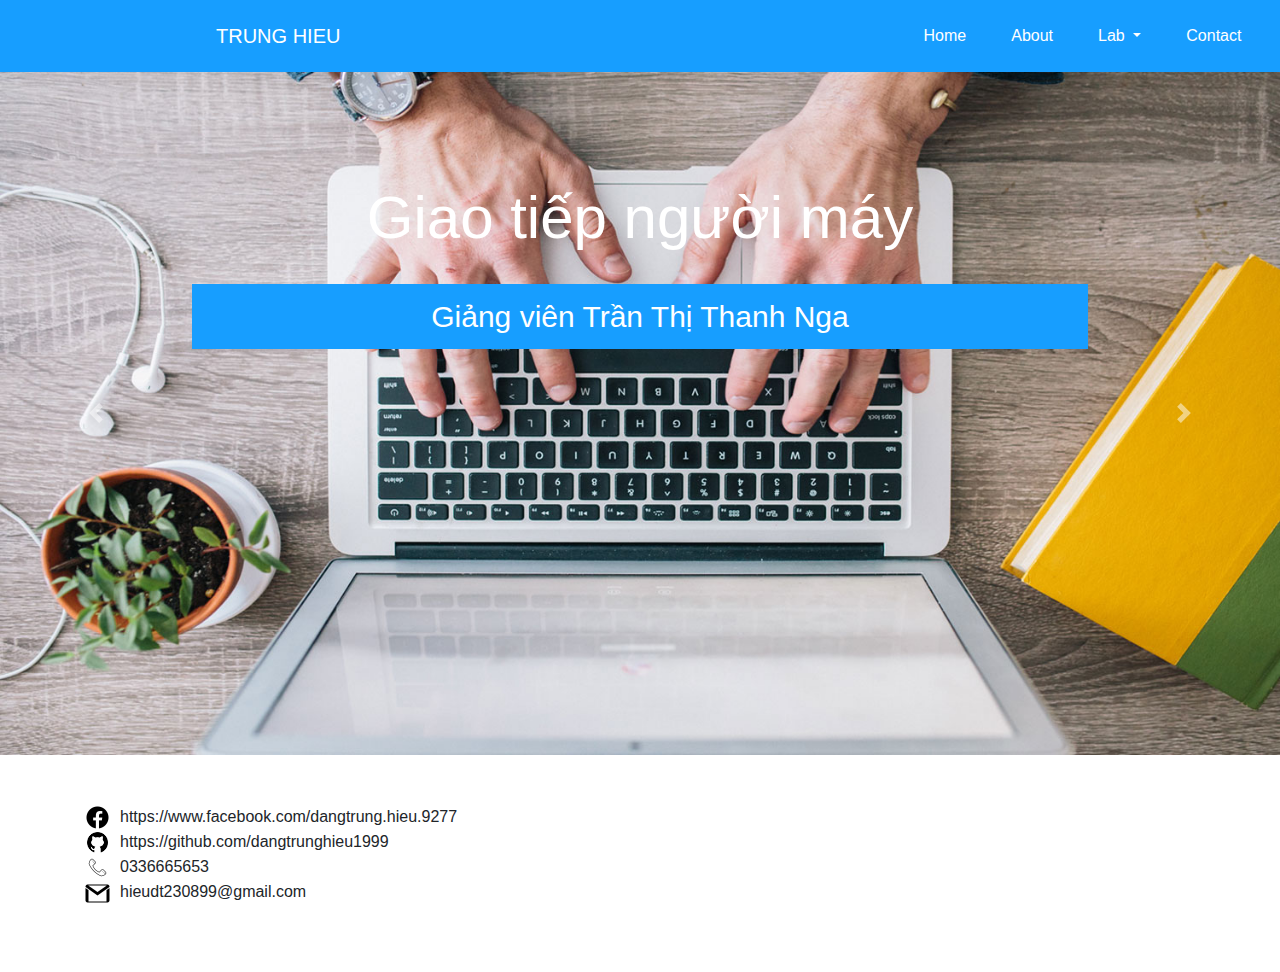
<file: index.html>
<!DOCTYPE html>
<html lang="en">

<head>
  <meta charset="UTF-8">
  <meta name="viewport" content="width=device-width, initial-scale=1.0">
  <meta http-equiv="X-UA-Compatible" content="ie=edge">
  <link rel="stylesheet" href="css/styles.css">
  <link rel="stylesheet" href="https://maxcdn.bootstrapcdn.com/bootstrap/4.0.0/css/bootstrap.min.css">
  <script src="https://code.jquery.com/jquery-3.2.1.slim.min.js"></script>
  <script src="https://cdnjs.cloudflare.com/ajax/libs/popper.js/1.12.9/umd/popper.min.js"></script>
  <script src="https://maxcdn.bootstrapcdn.com/bootstrap/4.0.0/js/bootstrap.min.js"></script>
  <title>Đặng Trung Hiếu</title>
</head>

<body>
  <nav class="navbar navbar-expand-lg">
    <a class="navbar-brand" href="#" style="color: #ffffff; margin-left: 200px">TRUNG HIEU</a>
    <button class="navbar-toggler" type="button" data-toggle="collapse" data-target="#navbarSupportedContent"
      aria-controls="navbarSupportedContent" aria-expanded="false" aria-label="Toggle navigation">
      <span class="navbar-toggler-icon"></span>
    </button>

    <div class="collapse navbar-collapse" id="navbarSupportedContent">
      <ul class="navbar-nav ml-auto">
        <li class="nav-item active">
          <a class="nav-link" href="#">Home</a>
        </li>
        <li class="nav-item">
          <a class="nav-link" href="about.html">About</a>
        </li>
        <li class="nav-item dropdown">
          <a class="nav-link dropdown-toggle" href="#" id="navbarDropdown" role="button" data-toggle="dropdown"
            aria-haspopup="true" aria-expanded="false">
            Lab
          </a>
          <div class="dropdown-menu" aria-labelledby="navbarDropdown">
            <a class="dropdown-item" href="lab1.html">Lab1</a>
            <a class="dropdown-item" href="lab2.html">Lab2</a>
            <a class="dropdown-item" href="lab3.html">Lab3</a>
            <a class="dropdown-item" href="lab4.html">Lab4</a>
            <a class="dropdown-item" href="lab5.html">Lab5</a>
          </div>
        </li>
        <li class="nav-item">
          <a class="nav-link" href="#">Contact</a>
        </li>
      </ul>
    </div>
  </nav>

  <div id="carouselExampleFade" class="carousel slide carousel-fade" data-ride="carousel">
    <div class="carousel-inner">
      <div class="carousel-item active">
        <img src="images/2.jpg" class="d-block w-100" alt="...">
        <div class="carousel-caption">
            <div class="wow fadeInUp" data-wow-offset="0" data-wow-delay="0.3s">								
								<h2><span>Giao tiếp người máy</span></h2>
              </div>
              <div class="">
								<div class="wow fadeInUp" data-wow-offset="0" data-wow-delay="0.6s">								
									<p style="text-align: center">Giảng viên Trần Thị Thanh Nga</p>
								</div>
							</div>
        </div>
        </div>
        <div class="carousel-item">
          <img src="images/2.jpg" class="d-block w-100" alt="...">
          <div class="carousel-caption">
              <div class="wow fadeInUp" data-wow-offset="0" data-wow-delay="0.3s">								
                  <h2><span>Welcome to website</span></h2>
                </div>
                <div class="">
                  <div class="wow fadeInUp" data-wow-offset="0" data-wow-delay="0.6s">								
                    <p style="text-align: center">Đặng Trung Hiếu</p>
                  </div>
                </div>
          </div>
        </div>
        <div class="carousel-item">
          <img src="images/2.jpg" class="d-block w-100" alt="...">
          <div class="carousel-caption">
              <div class="wow fadeInUp" data-wow-offset="0" data-wow-delay="0.3s">								
                  <h2><span>Modern Design</span></h2>
                </div>
                <div class="">
                  <div class="wow fadeInUp" data-wow-offset="0" data-wow-delay="0.6s">								
                    <p style="text-align: center">Develop Web</p>
                  </div>
                </div>
          </div>
        </div>
      </div>
      <a class="carousel-control-prev" href="#carouselExampleFade" role="button" data-slide="prev">
        <span class="carousel-control-prev-icon" aria-hidden="true"></span>
        <span class="sr-only">Previous</span>
      </a>
      <a class="carousel-control-next" href="#carouselExampleFade" role="button" data-slide="next">
        <span class="carousel-control-next-icon" aria-hidden="true"></span>
        <span class="sr-only">Next</span>
      </a>
    </div>

    <footer>
        <div class="container">
          <div class="" data-wow-duration="1000ms" data-wow-delay="300ms">
					
            <div class="contact-info">
              <ul>
                <li><img src="images/iconFb.png" alt="facebook" width="25" style="margin-right: 10px">https://www.facebook.com/dangtrung.hieu.9277</li>
                <li><img src="images/iconGithub.png" alt="github" width="25"style="margin-right: 10px">https://github.com/dangtrunghieu1999</li>
                <li><img src="images/iconPhone.png" alt="telephone" width="25"style="margin-right: 10px">0336665653</li>
                <li><img src="images/iconGmail.png" alt="email" width="25"style="margin-right: 10px">hieudt230899@gmail.com</li>

              </ul>
            </div>
          </div>
          </div>
          </div>	
        </footer>

</body>

</html>
</file>
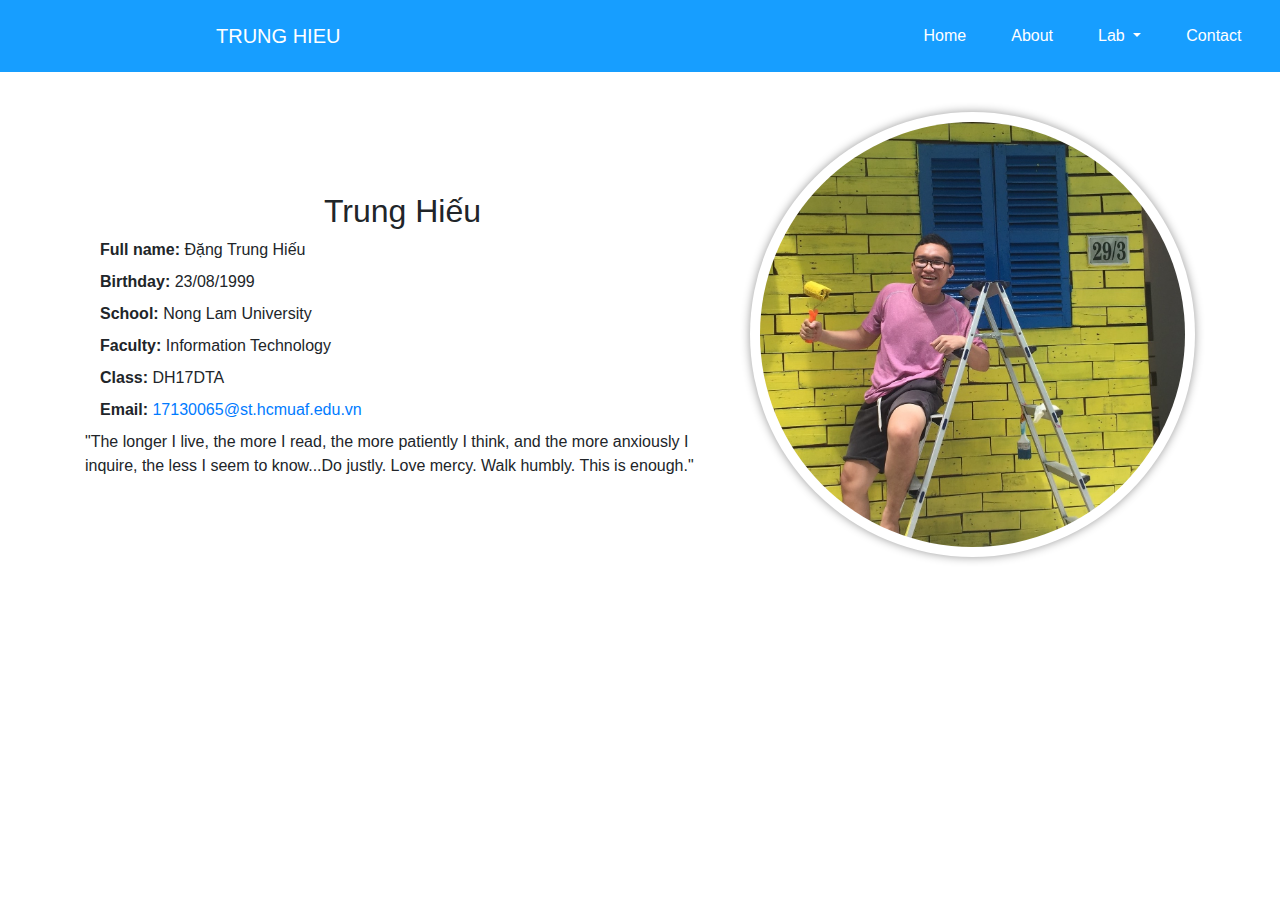
<file: about.html>
<!DOCTYPE html>
<html lang="en">
<head>
    <meta charset="UTF-8">
    <meta name="viewport" content="width=device-width, initial-scale=1.0">
    <meta http-equiv="X-UA-Compatible" content="ie=edge">
    <link rel="stylesheet" href="css/styles.css">
    <link rel="stylesheet" href="https://maxcdn.bootstrapcdn.com/bootstrap/4.0.0/css/bootstrap.min.css">
    <script src="https://code.jquery.com/jquery-3.2.1.slim.min.js"></script>
    <script src="https://cdnjs.cloudflare.com/ajax/libs/popper.js/1.12.9/umd/popper.min.js"></script>
    <script src="https://maxcdn.bootstrapcdn.com/bootstrap/4.0.0/js/bootstrap.min.js"></script>



    <title>Đặng Trung Hiếu</title>
    <style type="text/css">
        .section{
            height: 100vh;
            display: flex;
            justify-content: center;
            align-items: center;
        }

        text-center h2 {
            margin-bottom: 25px;
        }

        .img-wrap{width: 100%;}
        .img-wrap img{width: 100%;padding: 10px;border-radius: 100%;box-shadow:0 0 10px #999999 ;}

    </style>
    
</head>
<body>
        <nav class="navbar navbar-expand-lg">
                <a class="navbar-brand" href="#" style="color: #ffffff; margin-left: 200px">TRUNG HIEU</a>
                <button class="navbar-toggler" type="button" data-toggle="collapse" data-target="#navbarSupportedContent"
                  aria-controls="navbarSupportedContent" aria-expanded="false" aria-label="Toggle navigation">
                  <span class="navbar-toggler-icon"></span>
                </button>
            
                <div class="collapse navbar-collapse" id="navbarSupportedContent">
                  <ul class="navbar-nav ml-auto">
                    <li class="nav-item active">
                      <a class="nav-link" href="index.html">Home</a>
                    </li>
                    <li class="nav-item">
                      <a class="nav-link" href="#">About</a>
                    </li>
                    <li class="nav-item dropdown">
                      <a class="nav-link dropdown-toggle" href="#" id="navbarDropdown" role="button" data-toggle="dropdown"
                        aria-haspopup="true" aria-expanded="false">
                        Lab
                      </a>
                      <div class="dropdown-menu" aria-labelledby="navbarDropdown">
                        <a class="dropdown-item" href="lab1.html">Lab1</a>
                        <a class="dropdown-item" href="lab2.html">Lab2</a>
                        <a class="dropdown-item" href="lab3.html">Lab3</a>
                        <a class="dropdown-item" href="lab4.html">Lab4</a>
                        <a class="dropdown-item" href="lab5.html">Lab5</a>
                      </div>
                    </li>
                    <li class="nav-item">
                      <a class="nav-link" href="#">Contact</a>
                    </li>
                  </ul>
                </div>
              </nav>
  

              <section >
                <div class="container" style="margin-top: 40px;">
                    <div class="row">
                        <div class="col-sm-7" style="margin-top: 80px">
                            <h2 class="text-center">Trung Hiếu</h2>
                            <div class="col-sm-8  my-auto">
                                    <div class="link_about my-2">
                                        <i class="fa fa-user" aria-hidden="true"></i> <b>Full name:</b> <a> Đặng Trung Hiếu</a>
                                    </div>
                                    <div class="link_about my-2">
                                        <i class="fa fa-calendar-check-o" aria-hidden="true"></i> <b>Birthday:</b> <a> 23/08/1999</a>
                                    </div>
                                    <div class="link_about my-2">
                                        <i class="fa fa-university" aria-hidden="true"></i> <b>School:</b> <a> Nong Lam University</a>
                                    </div>
                                    <div class="link_about my-2">
                                        <i class="fa fa-mortar-board" aria-hidden="true"></i><b>Faculty:</b> <a> Information Technology</a>
                                    </div>
                                    <div class="link_about my-2">
                                        <i class="fa fa-mortar-board" aria-hidden="true"></i><b>Class:</b> <a> DH17DTA</a>
                                    </div>
                                    <div class="link_about my-2">
                                        <i class="fa fa-envelope" aria-hidden="true"></i> <b>Email:</b> <a href="#"> 17130065@st.hcmuaf.edu.vn</a>
                                    </div>
                                </div>
                                <p> "The longer I live, the more I read, the more patiently I think, and the more anxiously I inquire, the less I seem to know...Do justly. Love mercy. Walk humbly. This is enough."</p>

                        </div>
                        <div class="col-sm-5">
                            <div class="img-wrap">
                                <img src="images/avatarHieu.jpg">
                            </div>
                        </div>
                    </div>
                </div>
              </section>

</body>
</html>
</file>
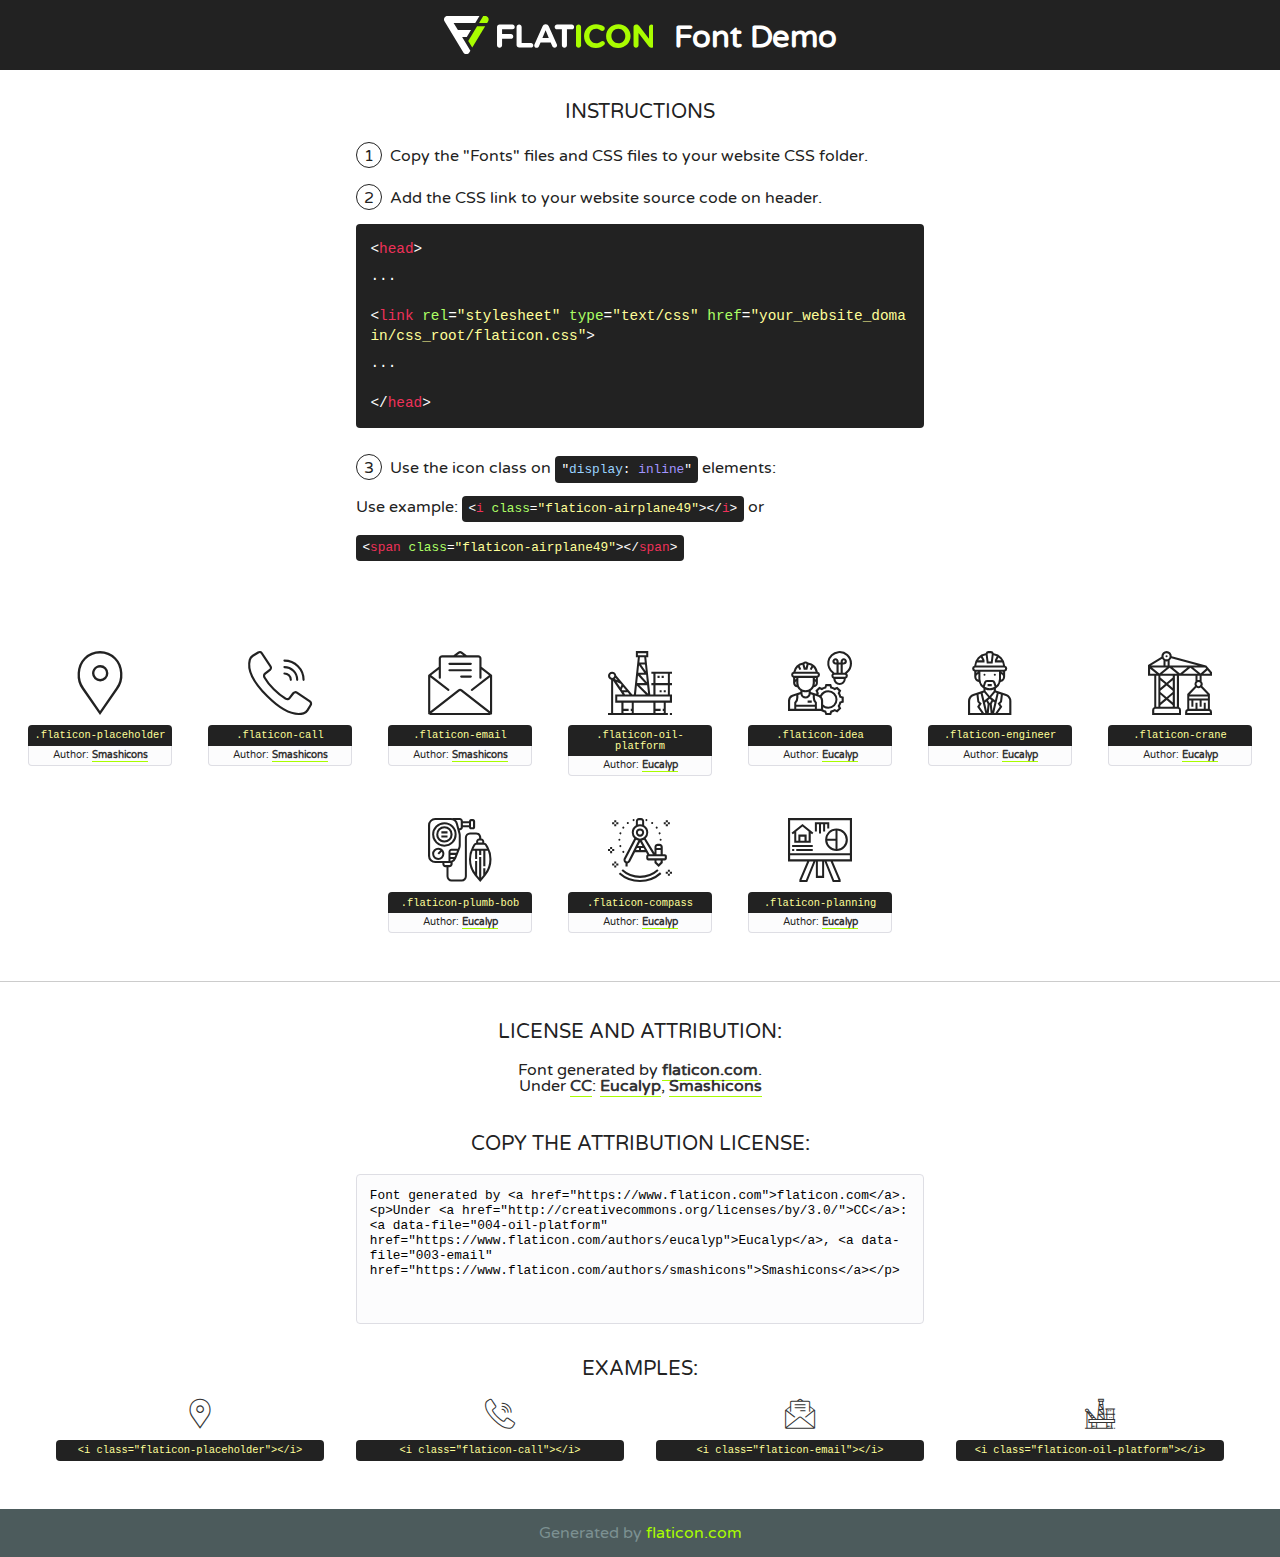
<file: extension1/fonts/flaticon/font/flaticon.html>
<!DOCTYPE html>
<!--
  Flaticon icon font: Flaticon
  Creation date: 20/06/2019 00:33
-->
<html>
<!DOCTYPE html>
<html>

<head>
    <title>Flaticon WebFont</title>
    <link href="http://fonts.googleapis.com/css?family=Varela+Round" rel="stylesheet" type="text/css" />
    <link rel="stylesheet" type="text/css" href="flaticon.css">
    <meta charset="UTF-8">
    <style>
    html, body, div, span, applet, object, iframe,
    h1, h2, h3, h4, h5, h6, p, blockquote, pre,
    a, abbr, acronym, address, big, cite, code,
    del, dfn, em, img, ins, kbd, q, s, samp,
    small, strike, strong, sub, sup, tt, var,
    b, u, i, center,
    dl, dt, dd, ol, ul, li,
    fieldset, form, label, legend,
    table, caption, tbody, tfoot, thead, tr, th, td,
    article, aside, canvas, details, embed, 
    figure, figcaption, footer, header, hgroup, 
    menu, nav, output, ruby, section, summary,
    time, mark, audio, video {
        margin: 0;
        padding: 0;
        border: 0;
        font-size: 100%;
        font: inherit;
        vertical-align: baseline;
    }
    /* HTML5 display-role reset for older browsers */
    article, aside, details, figcaption, figure, 
    footer, header, hgroup, menu, nav, section {
        display: block;
    }
    body {
        line-height: 1;
    }
    ol, ul {
        list-style: none;
    }
    blockquote, q {
        quotes: none;
    }
    blockquote:before, blockquote:after,
    q:before, q:after {
        content: '';
        content: none;
    }
    table {
        border-collapse: collapse;
        border-spacing: 0;
    }
    body {
        font-family: 'Varela Round', Helvetica, Arial, sans-serif;
        font-size: 16px;
        color: #222;
    }
    a {
        color: #333;
        border-bottom: 1px solid #a9fd00;
        font-weight: bold;
        text-decoration: none;
    }
    * {
        -moz-box-sizing: border-box;
        -webkit-box-sizing: border-box;
        box-sizing: border-box;
        margin: 0;
        padding: 0;
    }
    [class^="flaticon-"]:before, [class*=" flaticon-"]:before, [class^="flaticon-"]:after, [class*=" flaticon-"]:after {
        font-family: Flaticon;
        font-size: 30px;
        font-style: normal;
        margin-left: 20px;
        color: #333;
    }
    .wrapper {
        max-width: 600px;
        margin: auto;
        padding: 0 1em;
    }
    .title {
        font-size: 1.25em;
        text-align: center;
        margin-bottom: 1em;
        text-transform: uppercase;
    }
    header {
        text-align: center;
        background-color: #222;
        color: #fff;
        padding: 1em;
    }
    header .logo {
        width: 210px;
        height: 38px;
        display: inline-block;
        vertical-align: middle;
        margin-right: 1em;
        border: none;
    }
    header strong {
        font-size: 1.95em;
        font-weight: bold;
        vertical-align: middle;
        margin-top: 5px;
        display: inline-block;
    }
    .demo {
        margin: 2em auto;
        line-height: 1.25em;
    }
    .demo ul li {
        margin-bottom: 1em;
    }
    .demo ul li .num {
        color: #222;
        border-radius: 20px;
        display: inline-block;
        width: 26px;
        padding: 3px;
        height: 26px;
        text-align: center;
        margin-right: 0.5em;
        border: 1px solid #222;
    }
    .demo ul li code {
        background-color: #222;
        border-radius: 4px;
        padding: 0.25em 0.5em;
        display: inline-block;
        color: #fff;
        font-family: Consolas,Monaco,Lucida Console,Liberation Mono,DejaVu Sans Mono,Bitstream Vera Sans Mono,Courier New, monospace;
        font-weight: lighter;
        margin-top: 1em;
        font-size: 0.8em;
        word-break: break-all;
    }
    .demo ul li code.big {
        padding: 1em;
        font-size: 0.9em;
    }
    .demo ul li code .red {
        color: #EF3159;
    }
    .demo ul li code .green {
        color: #ACFF65;
    }
    .demo ul li code .yellow {
        color: #FFFF99;
    }
    .demo ul li code .blue {
        color: #99D3FF;
    }
    .demo ul li code .purple {
        color: #A295FF;
    }
    .demo ul li code .dots {
        margin-top: 0.5em;
        display: block;
    }
    #glyphs {
        border-bottom: 1px solid #ccc;
        padding: 2em 0;
        text-align: center;
    }
    .glyph {
        display: inline-block;
        width: 9em;
        margin: 1em;
        text-align: center;
        vertical-align: top;
        background: #FFF;
    }
    .glyph .glyph-icon {
        padding: 10px;
        display: block;
        font-family:"Flaticon";
        font-size: 64px;
        line-height: 1;
    }
    .glyph .glyph-icon:before {
        font-size: 64px;
        color: #222;
        margin-left: 0;
    }
    .class-name {
        font-size: 0.65em;
        background-color: #222;
        color: #fff;
        border-radius: 4px 4px 0 0;
        padding: 0.5em;
        color: #FFFF99;
        font-family: Consolas,Monaco,Lucida Console,Liberation Mono,DejaVu Sans Mono,Bitstream Vera Sans Mono,Courier New, monospace;
    }
    .author-name {
        font-size: 0.6em;
        background-color: #fcfcfd;
        border: 1px solid #DEDEE4;
        border-top: 0;
        border-radius: 0 0 4px 4px;
        padding: 0.5em;
    }
    .class-name:last-child {
        font-size: 10px;
        color:#888;
    }
    .class-name:last-child a {
        font-size: 10px;
        color:#555;
    }
    .class-name:last-child a:hover {
        color:#a9fd00;
    }
    .glyph > input {
        display: block;
        width: 100px;
        margin: 5px auto;
        text-align: center;
        font-size: 12px;
        cursor: text;
    }
    .glyph > input.icon-input {
        font-family:"Flaticon";
        font-size: 16px;
        margin-bottom: 10px;
    }
    .attribution .title {
        margin-top: 2em;
    }
    .attribution textarea {
        background-color: #fcfcfd;
        padding: 1em;
        border: none;
        box-shadow: none;
        border: 1px solid #DEDEE4;
        border-radius: 4px;
        resize: none;
        width: 100%;
        height: 150px;
        font-size: 0.8em;
        font-family: Consolas,Monaco,Lucida Console,Liberation Mono,DejaVu Sans Mono,Bitstream Vera Sans Mono,Courier New, monospace;
        -webkit-appearance: none;
    }
    .iconsuse {
        margin: 2em auto;
        text-align: center;
        max-width: 1200px;
    }
    .iconsuse:after {
        content: '';
        display: table;
        clear: both;
    }
    .iconsuse .image {
        float: left;
        width: 25%;
        padding: 0 1em;
    }
    .iconsuse .image p {
        margin-bottom: 1em;
    }
    .iconsuse .image span {
        display: block;
        font-size: 0.65em;
        background-color: #222;
        color: #fff;
        border-radius: 4px;
        padding: 0.5em;
        color: #FFFF99;
        margin-top: 1em;
        font-family: Consolas,Monaco,Lucida Console,Liberation Mono,DejaVu Sans Mono,Bitstream Vera Sans Mono,Courier New, monospace;
    }
    #footer {
        text-align: center;
        background-color: #4C5B5C;
        color: #7c9192;
        padding: 1em;
    }
    #footer a {
        border: none;
        color: #a9fd00;
        font-weight: normal;
    }
    @media (max-width: 960px) {
        .iconsuse .image {
            width: 50%;
        }
    }
    @media (max-width: 560px) {
        .iconsuse .image {
            width: 100%;
        }
    }
    </style>
</head>

<body class="characters-off">

    <header>
        <a href="https://www.flaticon.com" target="_blank" class="logo">
            <svg version="1.1" xmlns="http://www.w3.org/2000/svg" xmlns:xlink="http://www.w3.org/1999/xlink" xmlns:a="http://ns.adobe.com/AdobeSVGViewerExtensions/3.0/" viewBox="0 0 560.875 102.036" enable-background="new 0 0 560.875 102.036" xml:space="preserve">
                <defs>
                </defs>
                <g>
                    <g class="letters">
                        <path fill="#ffffff" d="M141.596,29.675c0-3.777,2.985-6.767,6.764-6.767h34.438c3.426,0,6.15,2.728,6.15,6.15
                        c0,3.43-2.724,6.149-6.15,6.149h-27.674v13.091h23.719c3.429,0,6.151,2.724,6.151,6.15c0,3.43-2.723,6.149-6.151,6.149h-23.719
                        v17.574c0,3.773-2.986,6.761-6.764,6.761c-3.779,0-6.764-2.989-6.764-6.761V29.675z"></path>
                        <path fill="#ffffff" d="M193.844,29.149c0-3.781,2.985-6.767,6.764-6.767c3.776,0,6.763,2.985,6.763,6.767v42.957h25.039
                        c3.426,0,6.149,2.726,6.149,6.153c0,3.425-2.723,6.15-6.149,6.15h-31.802c-3.779,0-6.764-2.986-6.764-6.768V29.149z"></path>
                        <path fill="#ffffff" d="M241.891,75.71l21.438-48.407c1.492-3.341,4.215-5.357,7.906-5.357h0.792
                        c3.686,0,6.323,2.017,7.815,5.357l21.439,48.407c0.436,0.967,0.701,1.845,0.701,2.723c0,3.602-2.809,6.501-6.414,6.501
                        c-3.161,0-5.269-1.845-6.499-4.655l-4.132-9.661h-27.059l-4.301,10.102c-1.144,2.631-3.426,4.214-6.237,4.214
                        c-3.517,0-6.24-2.81-6.24-6.325C241.1,77.64,241.451,76.677,241.891,75.71z M279.932,58.666l-8.521-20.297l-8.526,20.297H279.932
                        z"></path>
                        <path fill="#ffffff" d="M314.864,35.387H301.86c-3.429,0-6.239-2.813-6.239-6.238c0-3.429,2.811-6.24,6.239-6.24h39.533
                        c3.426,0,6.237,2.811,6.237,6.24c0,3.425-2.811,6.238-6.237,6.238h-13.001v42.785c0,3.773-2.99,6.761-6.764,6.761
                        c-3.779,0-6.764-2.989-6.764-6.761V35.387z"></path>
                        <path fill="#A9FD00" d="M352.615,29.149c0-3.781,2.985-6.767,6.767-6.767c3.774,0,6.761,2.985,6.761,6.767v49.024
                        c0,3.773-2.987,6.761-6.761,6.761c-3.781,0-6.767-2.989-6.767-6.761V29.149z"></path>
                        <path fill="#A9FD00" d="M374.132,53.836v-0.179c0-17.481,13.178-31.801,32.065-31.801c9.22,0,15.459,2.458,20.557,6.238
                        c1.402,1.054,2.637,2.985,2.637,5.357c0,3.692-2.985,6.59-6.681,6.59c-1.845,0-3.071-0.702-4.044-1.319
                        c-3.776-2.813-7.729-4.393-12.562-4.393c-10.364,0-17.831,8.611-17.831,19.154v0.173c0,10.542,7.291,19.329,17.831,19.329
                        c5.715,0,9.492-1.756,13.359-4.834c1.049-0.874,2.458-1.491,4.039-1.491c3.429,0,6.325,2.813,6.325,6.236
                        c0,2.106-1.056,3.78-2.282,4.834c-5.539,4.834-12.036,7.733-21.878,7.733C387.572,85.464,374.132,71.493,374.132,53.836z"></path>
                        <path fill="#A9FD00" d="M433.009,53.836v-0.179c0-17.481,13.79-31.801,32.766-31.801c18.981,0,32.592,14.143,32.592,31.628v0.173
                        c0,17.483-13.785,31.807-32.769,31.807C446.625,85.464,433.009,71.32,433.009,53.836z M484.224,53.836v-0.179
                        c0-10.539-7.725-19.326-18.626-19.326c-10.893,0-18.449,8.611-18.449,19.154v0.173c0,10.542,7.73,19.329,18.626,19.329
                        C476.676,72.986,484.224,64.378,484.224,53.836z"></path>
                        <path fill="#A9FD00" d="M506.233,29.321c0-3.774,2.99-6.763,6.767-6.763h1.401c3.252,0,5.183,1.583,7.029,3.953l26.093,34.265
                        V29.059c0-3.692,2.99-6.677,6.681-6.677c3.683,0,6.671,2.985,6.671,6.677v48.934c0,3.78-2.987,6.765-6.764,6.765h-0.436
                        c-3.257,0-5.188-1.581-7.034-3.953l-27.056-35.492v32.944c0,3.687-2.985,6.676-6.678,6.676c-3.683,0-6.673-2.989-6.673-6.676
                        V29.321z"></path>
                    </g>
                    <g class="insignia">
                        <path fill="#ffffff" d="M48.372,56.137h12.517l11.156-18.537H37.186L25.688,18.539h57.825L94.668,0H9.271
                        C5.925,0,2.842,1.801,1.198,4.716c-1.644,2.907-1.593,6.482,0.134,9.343l50.38,83.501c1.678,2.781,4.689,4.476,7.938,4.476
                        c3.246,0,6.257-1.695,7.935-4.476l2.898-4.804L48.372,56.137z"></path>
                        <g class="i">
                            <path fill="#A9FD00" d="M93.575,18.539h0.031v0.004l21.652,0.004l2.705-4.488c1.727-2.861,1.778-6.436,0.133-9.343
                            C116.454,1.801,113.371,0,110.026,0h-5.294L93.575,18.539z"></path>
                            <polygon fill="#A9FD00" points="88.291,27.356 64.725,66.486 75.519,84.404 109.942,27.356"></polygon>
                        </g>
                    </g>
                </g>
            </svg>
        </a>
        <strong>Font Demo</strong>
    </header>


    <section class="demo wrapper">

        <p class="title">Instructions</p>

        <ul>
            <li>
                <span class="num">1</span>Copy the "Fonts" files and CSS files to your website CSS folder.
            </li>
            <li>
                <span class="num">2</span>Add the CSS link to your website source code on header.
                <code class="big">
                    &lt;<span class="red">head</span>&gt;
                    <br/><span class="dots">...</span>
                    <br/>&lt;<span class="red">link</span> <span class="green">rel</span>=<span class="yellow">"stylesheet"</span> <span class="green">type</span>=<span class="yellow">"text/css"</span> <span class="green">href</span>=<span class="yellow">"your_website_domain/css_root/flaticon.css"</span>&gt;
                    <br/><span class="dots">...</span>
                    <br/>&lt;/<span class="red">head</span>&gt;
                </code>
            </li>

            <li>
                <p>
                    <span class="num">3</span>Use the icon class on <code>"<span class="blue">display</span>:<span class="purple"> inline</span>"</code> elements:
                    <br />
                    Use example: <code>&lt;<span class="red">i</span> <span class="green">class</span>=<span class="yellow">&quot;flaticon-airplane49&quot;</span>&gt;&lt;/<span class="red">i</span>&gt;</code> or <code>&lt;<span class="red">span</span> <span class="green">class</span>=<span class="yellow">&quot;flaticon-airplane49&quot;</span>&gt;&lt;/<span class="red">span</span>&gt;</code>
            </li>
        </ul>

    </section>




   <section id="glyphs">          
    
      
        <div class="glyph"><div class="glyph-icon flaticon-placeholder"></div>
            <div class="class-name">.flaticon-placeholder</div>
            <div class="author-name">Author: <a data-file="001-placeholder" href="https://www.flaticon.com/authors/smashicons">Smashicons</a> </div> 
        </div>        
        
        <div class="glyph"><div class="glyph-icon flaticon-call"></div>
            <div class="class-name">.flaticon-call</div>
            <div class="author-name">Author: <a data-file="002-call" href="https://www.flaticon.com/authors/smashicons">Smashicons</a> </div> 
        </div>        
        
        <div class="glyph"><div class="glyph-icon flaticon-email"></div>
            <div class="class-name">.flaticon-email</div>
            <div class="author-name">Author: <a data-file="003-email" href="https://www.flaticon.com/authors/smashicons">Smashicons</a> </div> 
        </div>        
        
        <div class="glyph"><div class="glyph-icon flaticon-oil-platform"></div>
            <div class="class-name">.flaticon-oil-platform</div>
            <div class="author-name">Author: <a data-file="004-oil-platform" href="https://www.flaticon.com/authors/eucalyp">Eucalyp</a> </div> 
        </div>        
        
        <div class="glyph"><div class="glyph-icon flaticon-idea"></div>
            <div class="class-name">.flaticon-idea</div>
            <div class="author-name">Author: <a data-file="005-idea" href="https://www.flaticon.com/authors/eucalyp">Eucalyp</a> </div> 
        </div>        
        
        <div class="glyph"><div class="glyph-icon flaticon-engineer"></div>
            <div class="class-name">.flaticon-engineer</div>
            <div class="author-name">Author: <a data-file="006-engineer" href="https://www.flaticon.com/authors/eucalyp">Eucalyp</a> </div> 
        </div>        
        
        <div class="glyph"><div class="glyph-icon flaticon-crane"></div>
            <div class="class-name">.flaticon-crane</div>
            <div class="author-name">Author: <a data-file="007-crane" href="https://www.flaticon.com/authors/eucalyp">Eucalyp</a> </div> 
        </div>        
        
        <div class="glyph"><div class="glyph-icon flaticon-plumb-bob"></div>
            <div class="class-name">.flaticon-plumb-bob</div>
            <div class="author-name">Author: <a data-file="008-plumb-bob" href="https://www.flaticon.com/authors/eucalyp">Eucalyp</a> </div> 
        </div>        
        
        <div class="glyph"><div class="glyph-icon flaticon-compass"></div>
            <div class="class-name">.flaticon-compass</div>
            <div class="author-name">Author: <a data-file="009-compass" href="https://www.flaticon.com/authors/eucalyp">Eucalyp</a> </div> 
        </div>        
        
        <div class="glyph"><div class="glyph-icon flaticon-planning"></div>
            <div class="class-name">.flaticon-planning</div>
            <div class="author-name">Author: <a data-file="010-planning" href="https://www.flaticon.com/authors/eucalyp">Eucalyp</a> </div> 
        </div>        
        

    </section>



    <section class="attribution wrapper"   style="text-align:center;">

      <div class="title">License and attribution:</div><div class="attrDiv">Font generated by <a href="https://www.flaticon.com">flaticon.com</a>. <div><p>Under <a href="http://creativecommons.org/licenses/by/3.0/">CC</a>: <a data-file="004-oil-platform" href="https://www.flaticon.com/authors/eucalyp">Eucalyp</a>, <a data-file="003-email" href="https://www.flaticon.com/authors/smashicons">Smashicons</a></p>  </div>
      </div>
      <div class="title">Copy the Attribution License:</div>

    <textarea onclick="this.focus();this.select();">Font generated by &lt;a href=&quot;https://www.flaticon.com&quot;&gt;flaticon.com&lt;/a&gt;. <p>Under <a href="http://creativecommons.org/licenses/by/3.0/">CC</a>: <a data-file="004-oil-platform" href="https://www.flaticon.com/authors/eucalyp">Eucalyp</a>, <a data-file="003-email" href="https://www.flaticon.com/authors/smashicons">Smashicons</a></p>  
     </textarea>

    </section>

    <section class="iconsuse">

          <div class="title">Examples:</div>            
             
            <div class="image">
                <p>
                    <i class="glyph-icon flaticon-placeholder"></i> 
                    <span>&lt;i class=&quot;flaticon-placeholder&quot;&gt;&lt;/i&gt;</span>
                </p>
            </div>
            
            <div class="image">
                <p>
                    <i class="glyph-icon flaticon-call"></i> 
                    <span>&lt;i class=&quot;flaticon-call&quot;&gt;&lt;/i&gt;</span>
                </p>
            </div>
            
            <div class="image">
                <p>
                    <i class="glyph-icon flaticon-email"></i> 
                    <span>&lt;i class=&quot;flaticon-email&quot;&gt;&lt;/i&gt;</span>
                </p>
            </div>
            
            <div class="image">
                <p>
                    <i class="glyph-icon flaticon-oil-platform"></i> 
                    <span>&lt;i class=&quot;flaticon-oil-platform&quot;&gt;&lt;/i&gt;</span>
                </p>
            </div>
                       
        </div>
                            
    </section>

<div id="footer">
    <div>Generated by <a href="https://www.flaticon.com">flaticon.com</a>
    </div>
</div>



</body>
</html>
</file>
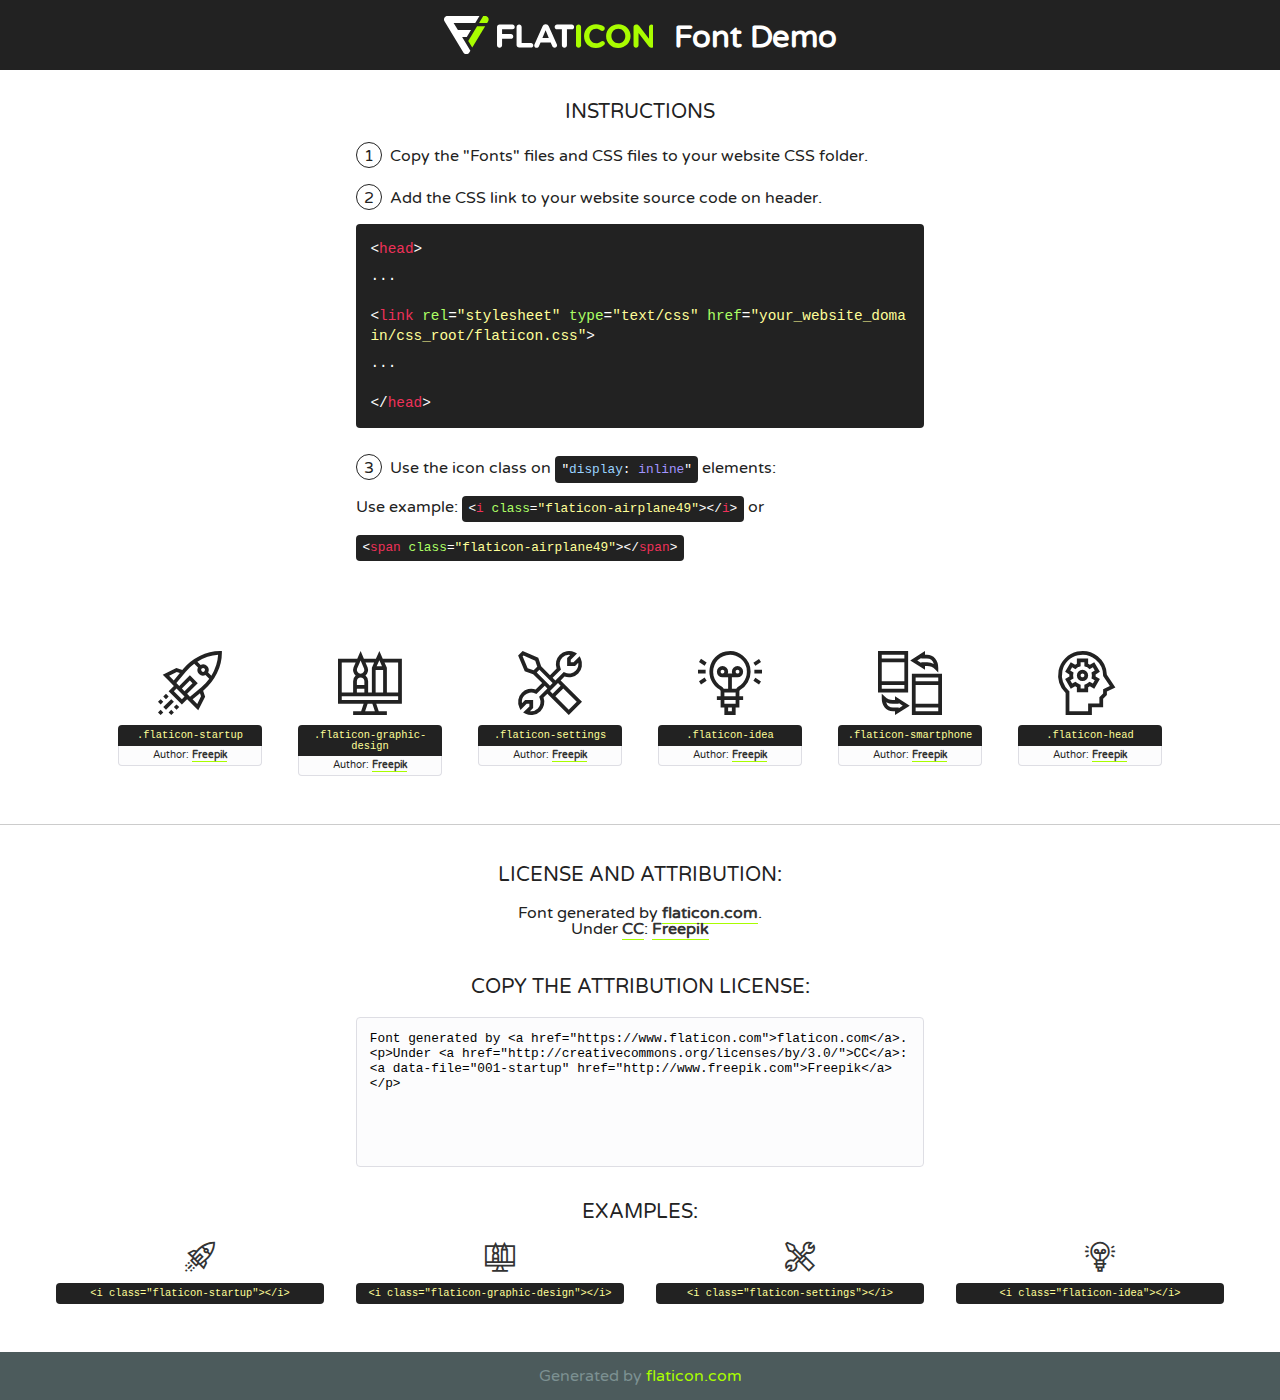
<file: extension2/fonts/flaticon/font/flaticon.html>
<!DOCTYPE html>
<!--
  Flaticon icon font: Flaticon
  Creation date: 03/04/2019 06:02
-->
<html>
<!DOCTYPE html>
<html>

<head>
    <title>Flaticon WebFont</title>
    <link href="http://fonts.googleapis.com/css?family=Varela+Round" rel="stylesheet" type="text/css" />
    <link rel="stylesheet" type="text/css" href="flaticon.css">
    <meta charset="UTF-8">
    <style>
    html, body, div, span, applet, object, iframe,
    h1, h2, h3, h4, h5, h6, p, blockquote, pre,
    a, abbr, acronym, address, big, cite, code,
    del, dfn, em, img, ins, kbd, q, s, samp,
    small, strike, strong, sub, sup, tt, var,
    b, u, i, center,
    dl, dt, dd, ol, ul, li,
    fieldset, form, label, legend,
    table, caption, tbody, tfoot, thead, tr, th, td,
    article, aside, canvas, details, embed, 
    figure, figcaption, footer, header, hgroup, 
    menu, nav, output, ruby, section, summary,
    time, mark, audio, video {
        margin: 0;
        padding: 0;
        border: 0;
        font-size: 100%;
        font: inherit;
        vertical-align: baseline;
    }
    /* HTML5 display-role reset for older browsers */
    article, aside, details, figcaption, figure, 
    footer, header, hgroup, menu, nav, section {
        display: block;
    }
    body {
        line-height: 1;
    }
    ol, ul {
        list-style: none;
    }
    blockquote, q {
        quotes: none;
    }
    blockquote:before, blockquote:after,
    q:before, q:after {
        content: '';
        content: none;
    }
    table {
        border-collapse: collapse;
        border-spacing: 0;
    }
    body {
        font-family: 'Varela Round', Helvetica, Arial, sans-serif;
        font-size: 16px;
        color: #222;
    }
    a {
        color: #333;
        border-bottom: 1px solid #a9fd00;
        font-weight: bold;
        text-decoration: none;
    }
    * {
        -moz-box-sizing: border-box;
        -webkit-box-sizing: border-box;
        box-sizing: border-box;
        margin: 0;
        padding: 0;
    }
    [class^="flaticon-"]:before, [class*=" flaticon-"]:before, [class^="flaticon-"]:after, [class*=" flaticon-"]:after {
        font-family: Flaticon;
        font-size: 30px;
        font-style: normal;
        margin-left: 20px;
        color: #333;
    }
    .wrapper {
        max-width: 600px;
        margin: auto;
        padding: 0 1em;
    }
    .title {
        font-size: 1.25em;
        text-align: center;
        margin-bottom: 1em;
        text-transform: uppercase;
    }
    header {
        text-align: center;
        background-color: #222;
        color: #fff;
        padding: 1em;
    }
    header .logo {
        width: 210px;
        height: 38px;
        display: inline-block;
        vertical-align: middle;
        margin-right: 1em;
        border: none;
    }
    header strong {
        font-size: 1.95em;
        font-weight: bold;
        vertical-align: middle;
        margin-top: 5px;
        display: inline-block;
    }
    .demo {
        margin: 2em auto;
        line-height: 1.25em;
    }
    .demo ul li {
        margin-bottom: 1em;
    }
    .demo ul li .num {
        color: #222;
        border-radius: 20px;
        display: inline-block;
        width: 26px;
        padding: 3px;
        height: 26px;
        text-align: center;
        margin-right: 0.5em;
        border: 1px solid #222;
    }
    .demo ul li code {
        background-color: #222;
        border-radius: 4px;
        padding: 0.25em 0.5em;
        display: inline-block;
        color: #fff;
        font-family: Consolas,Monaco,Lucida Console,Liberation Mono,DejaVu Sans Mono,Bitstream Vera Sans Mono,Courier New, monospace;
        font-weight: lighter;
        margin-top: 1em;
        font-size: 0.8em;
        word-break: break-all;
    }
    .demo ul li code.big {
        padding: 1em;
        font-size: 0.9em;
    }
    .demo ul li code .red {
        color: #EF3159;
    }
    .demo ul li code .green {
        color: #ACFF65;
    }
    .demo ul li code .yellow {
        color: #FFFF99;
    }
    .demo ul li code .blue {
        color: #99D3FF;
    }
    .demo ul li code .purple {
        color: #A295FF;
    }
    .demo ul li code .dots {
        margin-top: 0.5em;
        display: block;
    }
    #glyphs {
        border-bottom: 1px solid #ccc;
        padding: 2em 0;
        text-align: center;
    }
    .glyph {
        display: inline-block;
        width: 9em;
        margin: 1em;
        text-align: center;
        vertical-align: top;
        background: #FFF;
    }
    .glyph .glyph-icon {
        padding: 10px;
        display: block;
        font-family:"Flaticon";
        font-size: 64px;
        line-height: 1;
    }
    .glyph .glyph-icon:before {
        font-size: 64px;
        color: #222;
        margin-left: 0;
    }
    .class-name {
        font-size: 0.65em;
        background-color: #222;
        color: #fff;
        border-radius: 4px 4px 0 0;
        padding: 0.5em;
        color: #FFFF99;
        font-family: Consolas,Monaco,Lucida Console,Liberation Mono,DejaVu Sans Mono,Bitstream Vera Sans Mono,Courier New, monospace;
    }
    .author-name {
        font-size: 0.6em;
        background-color: #fcfcfd;
        border: 1px solid #DEDEE4;
        border-top: 0;
        border-radius: 0 0 4px 4px;
        padding: 0.5em;
    }
    .class-name:last-child {
        font-size: 10px;
        color:#888;
    }
    .class-name:last-child a {
        font-size: 10px;
        color:#555;
    }
    .class-name:last-child a:hover {
        color:#a9fd00;
    }
    .glyph > input {
        display: block;
        width: 100px;
        margin: 5px auto;
        text-align: center;
        font-size: 12px;
        cursor: text;
    }
    .glyph > input.icon-input {
        font-family:"Flaticon";
        font-size: 16px;
        margin-bottom: 10px;
    }
    .attribution .title {
        margin-top: 2em;
    }
    .attribution textarea {
        background-color: #fcfcfd;
        padding: 1em;
        border: none;
        box-shadow: none;
        border: 1px solid #DEDEE4;
        border-radius: 4px;
        resize: none;
        width: 100%;
        height: 150px;
        font-size: 0.8em;
        font-family: Consolas,Monaco,Lucida Console,Liberation Mono,DejaVu Sans Mono,Bitstream Vera Sans Mono,Courier New, monospace;
        -webkit-appearance: none;
    }
    .iconsuse {
        margin: 2em auto;
        text-align: center;
        max-width: 1200px;
    }
    .iconsuse:after {
        content: '';
        display: table;
        clear: both;
    }
    .iconsuse .image {
        float: left;
        width: 25%;
        padding: 0 1em;
    }
    .iconsuse .image p {
        margin-bottom: 1em;
    }
    .iconsuse .image span {
        display: block;
        font-size: 0.65em;
        background-color: #222;
        color: #fff;
        border-radius: 4px;
        padding: 0.5em;
        color: #FFFF99;
        margin-top: 1em;
        font-family: Consolas,Monaco,Lucida Console,Liberation Mono,DejaVu Sans Mono,Bitstream Vera Sans Mono,Courier New, monospace;
    }
    #footer {
        text-align: center;
        background-color: #4C5B5C;
        color: #7c9192;
        padding: 1em;
    }
    #footer a {
        border: none;
        color: #a9fd00;
        font-weight: normal;
    }
    @media (max-width: 960px) {
        .iconsuse .image {
            width: 50%;
        }
    }
    @media (max-width: 560px) {
        .iconsuse .image {
            width: 100%;
        }
    }
    </style>
</head>

<body class="characters-off">

    <header>
        <a href="https://www.flaticon.com" target="_blank" class="logo">
            <svg version="1.1" xmlns="http://www.w3.org/2000/svg" xmlns:xlink="http://www.w3.org/1999/xlink" xmlns:a="http://ns.adobe.com/AdobeSVGViewerExtensions/3.0/" viewBox="0 0 560.875 102.036" enable-background="new 0 0 560.875 102.036" xml:space="preserve">
                <defs>
                </defs>
                <g>
                    <g class="letters">
                        <path fill="#ffffff" d="M141.596,29.675c0-3.777,2.985-6.767,6.764-6.767h34.438c3.426,0,6.15,2.728,6.15,6.15
                        c0,3.43-2.724,6.149-6.15,6.149h-27.674v13.091h23.719c3.429,0,6.151,2.724,6.151,6.15c0,3.43-2.723,6.149-6.151,6.149h-23.719
                        v17.574c0,3.773-2.986,6.761-6.764,6.761c-3.779,0-6.764-2.989-6.764-6.761V29.675z"></path>
                        <path fill="#ffffff" d="M193.844,29.149c0-3.781,2.985-6.767,6.764-6.767c3.776,0,6.763,2.985,6.763,6.767v42.957h25.039
                        c3.426,0,6.149,2.726,6.149,6.153c0,3.425-2.723,6.15-6.149,6.15h-31.802c-3.779,0-6.764-2.986-6.764-6.768V29.149z"></path>
                        <path fill="#ffffff" d="M241.891,75.71l21.438-48.407c1.492-3.341,4.215-5.357,7.906-5.357h0.792
                        c3.686,0,6.323,2.017,7.815,5.357l21.439,48.407c0.436,0.967,0.701,1.845,0.701,2.723c0,3.602-2.809,6.501-6.414,6.501
                        c-3.161,0-5.269-1.845-6.499-4.655l-4.132-9.661h-27.059l-4.301,10.102c-1.144,2.631-3.426,4.214-6.237,4.214
                        c-3.517,0-6.24-2.81-6.24-6.325C241.1,77.64,241.451,76.677,241.891,75.71z M279.932,58.666l-8.521-20.297l-8.526,20.297H279.932
                        z"></path>
                        <path fill="#ffffff" d="M314.864,35.387H301.86c-3.429,0-6.239-2.813-6.239-6.238c0-3.429,2.811-6.24,6.239-6.24h39.533
                        c3.426,0,6.237,2.811,6.237,6.24c0,3.425-2.811,6.238-6.237,6.238h-13.001v42.785c0,3.773-2.99,6.761-6.764,6.761
                        c-3.779,0-6.764-2.989-6.764-6.761V35.387z"></path>
                        <path fill="#A9FD00" d="M352.615,29.149c0-3.781,2.985-6.767,6.767-6.767c3.774,0,6.761,2.985,6.761,6.767v49.024
                        c0,3.773-2.987,6.761-6.761,6.761c-3.781,0-6.767-2.989-6.767-6.761V29.149z"></path>
                        <path fill="#A9FD00" d="M374.132,53.836v-0.179c0-17.481,13.178-31.801,32.065-31.801c9.22,0,15.459,2.458,20.557,6.238
                        c1.402,1.054,2.637,2.985,2.637,5.357c0,3.692-2.985,6.59-6.681,6.59c-1.845,0-3.071-0.702-4.044-1.319
                        c-3.776-2.813-7.729-4.393-12.562-4.393c-10.364,0-17.831,8.611-17.831,19.154v0.173c0,10.542,7.291,19.329,17.831,19.329
                        c5.715,0,9.492-1.756,13.359-4.834c1.049-0.874,2.458-1.491,4.039-1.491c3.429,0,6.325,2.813,6.325,6.236
                        c0,2.106-1.056,3.78-2.282,4.834c-5.539,4.834-12.036,7.733-21.878,7.733C387.572,85.464,374.132,71.493,374.132,53.836z"></path>
                        <path fill="#A9FD00" d="M433.009,53.836v-0.179c0-17.481,13.79-31.801,32.766-31.801c18.981,0,32.592,14.143,32.592,31.628v0.173
                        c0,17.483-13.785,31.807-32.769,31.807C446.625,85.464,433.009,71.32,433.009,53.836z M484.224,53.836v-0.179
                        c0-10.539-7.725-19.326-18.626-19.326c-10.893,0-18.449,8.611-18.449,19.154v0.173c0,10.542,7.73,19.329,18.626,19.329
                        C476.676,72.986,484.224,64.378,484.224,53.836z"></path>
                        <path fill="#A9FD00" d="M506.233,29.321c0-3.774,2.99-6.763,6.767-6.763h1.401c3.252,0,5.183,1.583,7.029,3.953l26.093,34.265
                        V29.059c0-3.692,2.99-6.677,6.681-6.677c3.683,0,6.671,2.985,6.671,6.677v48.934c0,3.78-2.987,6.765-6.764,6.765h-0.436
                        c-3.257,0-5.188-1.581-7.034-3.953l-27.056-35.492v32.944c0,3.687-2.985,6.676-6.678,6.676c-3.683,0-6.673-2.989-6.673-6.676
                        V29.321z"></path>
                    </g>
                    <g class="insignia">
                        <path fill="#ffffff" d="M48.372,56.137h12.517l11.156-18.537H37.186L25.688,18.539h57.825L94.668,0H9.271
                        C5.925,0,2.842,1.801,1.198,4.716c-1.644,2.907-1.593,6.482,0.134,9.343l50.38,83.501c1.678,2.781,4.689,4.476,7.938,4.476
                        c3.246,0,6.257-1.695,7.935-4.476l2.898-4.804L48.372,56.137z"></path>
                        <g class="i">
                            <path fill="#A9FD00" d="M93.575,18.539h0.031v0.004l21.652,0.004l2.705-4.488c1.727-2.861,1.778-6.436,0.133-9.343
                            C116.454,1.801,113.371,0,110.026,0h-5.294L93.575,18.539z"></path>
                            <polygon fill="#A9FD00" points="88.291,27.356 64.725,66.486 75.519,84.404 109.942,27.356"></polygon>
                        </g>
                    </g>
                </g>
            </svg>
        </a>
        <strong>Font Demo</strong>
    </header>


    <section class="demo wrapper">

        <p class="title">Instructions</p>

        <ul>
            <li>
                <span class="num">1</span>Copy the "Fonts" files and CSS files to your website CSS folder.
            </li>
            <li>
                <span class="num">2</span>Add the CSS link to your website source code on header.
                <code class="big">
                    &lt;<span class="red">head</span>&gt;
                    <br/><span class="dots">...</span>
                    <br/>&lt;<span class="red">link</span> <span class="green">rel</span>=<span class="yellow">"stylesheet"</span> <span class="green">type</span>=<span class="yellow">"text/css"</span> <span class="green">href</span>=<span class="yellow">"your_website_domain/css_root/flaticon.css"</span>&gt;
                    <br/><span class="dots">...</span>
                    <br/>&lt;/<span class="red">head</span>&gt;
                </code>
            </li>

            <li>
                <p>
                    <span class="num">3</span>Use the icon class on <code>"<span class="blue">display</span>:<span class="purple"> inline</span>"</code> elements:
                    <br />
                    Use example: <code>&lt;<span class="red">i</span> <span class="green">class</span>=<span class="yellow">&quot;flaticon-airplane49&quot;</span>&gt;&lt;/<span class="red">i</span>&gt;</code> or <code>&lt;<span class="red">span</span> <span class="green">class</span>=<span class="yellow">&quot;flaticon-airplane49&quot;</span>&gt;&lt;/<span class="red">span</span>&gt;</code>
            </li>
        </ul>

    </section>




   <section id="glyphs">          
    
      
        <div class="glyph"><div class="glyph-icon flaticon-startup"></div>
            <div class="class-name">.flaticon-startup</div>
            <div class="author-name">Author: <a data-file="001-startup" href="http://www.freepik.com">Freepik</a> </div> 
        </div>        
        
        <div class="glyph"><div class="glyph-icon flaticon-graphic-design"></div>
            <div class="class-name">.flaticon-graphic-design</div>
            <div class="author-name">Author: <a data-file="002-graphic-design" href="http://www.freepik.com">Freepik</a> </div> 
        </div>        
        
        <div class="glyph"><div class="glyph-icon flaticon-settings"></div>
            <div class="class-name">.flaticon-settings</div>
            <div class="author-name">Author: <a data-file="003-settings" href="http://www.freepik.com">Freepik</a> </div> 
        </div>        
        
        <div class="glyph"><div class="glyph-icon flaticon-idea"></div>
            <div class="class-name">.flaticon-idea</div>
            <div class="author-name">Author: <a data-file="004-idea" href="http://www.freepik.com">Freepik</a> </div> 
        </div>        
        
        <div class="glyph"><div class="glyph-icon flaticon-smartphone"></div>
            <div class="class-name">.flaticon-smartphone</div>
            <div class="author-name">Author: <a data-file="005-smartphone" href="http://www.freepik.com">Freepik</a> </div> 
        </div>        
        
        <div class="glyph"><div class="glyph-icon flaticon-head"></div>
            <div class="class-name">.flaticon-head</div>
            <div class="author-name">Author: <a data-file="006-head" href="http://www.freepik.com">Freepik</a> </div> 
        </div>        
        

    </section>



    <section class="attribution wrapper"   style="text-align:center;">

      <div class="title">License and attribution:</div><div class="attrDiv">Font generated by <a href="https://www.flaticon.com">flaticon.com</a>. <div><p>Under <a href="http://creativecommons.org/licenses/by/3.0/">CC</a>: <a data-file="001-startup" href="http://www.freepik.com">Freepik</a></p>  </div>
      </div>
      <div class="title">Copy the Attribution License:</div>

    <textarea onclick="this.focus();this.select();">Font generated by &lt;a href=&quot;https://www.flaticon.com&quot;&gt;flaticon.com&lt;/a&gt;. <p>Under <a href="http://creativecommons.org/licenses/by/3.0/">CC</a>: <a data-file="001-startup" href="http://www.freepik.com">Freepik</a></p>  
     </textarea>

    </section>

    <section class="iconsuse">

          <div class="title">Examples:</div>            
             
            <div class="image">
                <p>
                    <i class="glyph-icon flaticon-startup"></i> 
                    <span>&lt;i class=&quot;flaticon-startup&quot;&gt;&lt;/i&gt;</span>
                </p>
            </div>
            
            <div class="image">
                <p>
                    <i class="glyph-icon flaticon-graphic-design"></i> 
                    <span>&lt;i class=&quot;flaticon-graphic-design&quot;&gt;&lt;/i&gt;</span>
                </p>
            </div>
            
            <div class="image">
                <p>
                    <i class="glyph-icon flaticon-settings"></i> 
                    <span>&lt;i class=&quot;flaticon-settings&quot;&gt;&lt;/i&gt;</span>
                </p>
            </div>
            
            <div class="image">
                <p>
                    <i class="glyph-icon flaticon-idea"></i> 
                    <span>&lt;i class=&quot;flaticon-idea&quot;&gt;&lt;/i&gt;</span>
                </p>
            </div>
                       
        </div>
                            
    </section>

<div id="footer">
    <div>Generated by <a href="https://www.flaticon.com">flaticon.com</a>
    </div>
</div>



</body>
</html>
</file>
<file: css/styles.css>
/*-------navigationbar--------*/
nav{
    display: flex;
    justify-content: space-evenly;
    align-items: center;
    font-family: 'Poppins', sans-serif;
    min-height: 8vh;
    background: #179EFF;
    color: #ffffff;
}

#navbar {
  position: sticky;
  top: 0;
  z-index: 10;
}
.navbar-nav {
  justify-content: space-around;
  width: 40%;  
}

.navbar-nav li {
  padding: 0 10px;
}

.navbar-nav li a{
  float: right;
  text-align: left;
}

#nav-bar ul li a:hover{
  color: #179EFF !important;
}
.nav-item a{
  color: #ffffff;
}

.dropdown-menu a{
  color: black
}
.nav-item a:hover {
  background: #179EFF
}
.nav-link{
  font-weight: 50;
  font-size: 16px;
}
.btn-navbar-nav {
  border-color: white;
  color:black;
}

@import url('https://fonts.googleapis.com/css?family=Josefin+Sans&display=swap');

*{
  margin: 0;
  padding: 0;
  box-sizing: border-box;
  list-style: none;
  text-decoration: none;
  font-family: 'Josefin Sans', sans-serif;
}

body{
   background-color: #ffffff;
}

.wrapper{
  display: flex;
  position: relative;
}

.wrapper .sidebar{
  width: 100px;
  height: 100%;
  background: #ffffff;
  padding: 100px 0px;
  position: fixed;
  color: #ffffff;
  text-align: center;
}

.wrapper .sidebar ul li{
  padding: 15px;
  border-bottom: 1px solid #179EFF;
  border-bottom: 1px solid rgba(0,0,0,0.05);
  border-top: 1px solid rgba(255,255,255,0.05);
}    

.wrapper .sidebar ul li a{
  color: rgb(14, 11, 11);
  display: block;
}

.wrapper .sidebar ul li a .fas{
  width: 25px;
}

.wrapper .sidebar ul li:hover{
  background-color: #ffffff;
}
    
.wrapper .sidebar ul li:hover a{
  color: #179EFF;
}
 
.wrapper .sidebar .social_media{
  position: absolute;
  bottom: 0;
  left: 50%;
  transform: translateX(-50%);
  display: flex;
}
.image-padding{
  margin-right: 20px; 
}

.wrapper .sidebar .social_media a{
  display: block;
  width: 40px;
  background: #594f8d;
  height: 40px;
  line-height: 45px;
  text-align: center;
  margin: 0 5px;
  color: #bdb8d7;
  border-top-left-radius: 5px;
  border-top-right-radius: 5px;
}

.wrapper .main_content{
  width: 100%;
  margin-left: 100px;
}

.wrapper .main_content .info{
  margin: 20px;
  color: #717171;
  line-height: 25px;
}
.wrapper .main_content .info div{
  margin-bottom: 20px;
}

/*------------------------*/
body {
  height: 100%;
  margin: 0;
  margin: 0;
  padding: 0;
  box-sizing: border-box;
  list-style: none;
  text-decoration: none;
  font-family: 'Josefin Sans', sans-serif;
}

/* Style tab links */
.tablink {
  color: #000000;
  float: left;
  outline: none;
  cursor: pointer;
  padding: 14px 17px;
  font-size: 17px;
  width: 200px;
  margin-left: 50px;
  background: transparent;
  text-align: center;
  border-top: none;
  border-left: none;
  border-right: none;
  
  }


.tablink:hover {
  padding: 10px;
  padding: 14px 17px;
  background-color :transparent;
}
.tablink:focus{
  outline: none !important;
  -webkit-box-shadow: none !important;
  box-shadow: none !important;
}

.tablink:active {
	position:relative;
  top:1px;
}

/* Style the tab content (and add height:100% for full page content) */
.tabcontent {
  color: black;
  display: none;
  padding: 100px 20px;
  height: 100%;
}

#Requiment {background-color: #ffffff;}
#Scenario {background-color: #ffffff;}
#Design {background-color: #ffffff;}
#Implement {background-color: #ffffff;}

.table{
 margin-right: 100px;
 width: 70%;
}

/*-------------layout design-------------*/


.card-body-design{
  display: flex;
  position: relative;
}

.card-left{
  width: 50%;
}
.card-right{
  width: 50%;
  display: table-row;
  position: relative;
  align-items: center;
}

.carousel-caption {
	position: absolute;
	right: 15%;
	bottom: 300px;
	font-size:40px;
	left: 15%;
	z-index: 10;
	padding-bottom: 0px;
	color: #fff;
  text-align: center;
  top: 90px;
}

.carousel-caption  h2 {
	font-size:60px;
	color: #fff;
}

.carousel-caption  h2 span {
	font-size:60px;
	color: #fff;
}

.carousel-caption  p {
	font-size:30px;
	margin-top:30px;
	margin-bottom:20px;
	color:#fff;
	padding:10px;
	background:#179EFF;
}

.nav-tabs li a{
  float: left;
  border: none;
  outline: none;
  cursor: pointer;
  font-size: 17px;
  background: transparent;
}

.nav-tabs li a:hover {
  background-color:transparent;
}


/*===========================
  Footer
============================ */
footer {
	padding:50px;
	background:#ffffff;
}

footer p {
	color:#fff;
}

footer h4 {
	margin-bottom:30px;
	text-transform:uppercase;
	text-shadow:none;
	font-weight:550;
	color:#272727;
}
.nav-link-lab3.active, .show > .nav-link-lab3 {
  border-bottom: 2px solid #179EFF;
}
.nav-a-lab3.active, .show > .nav-a-lab3 {
  border-bottom: 2px solid #179EFF;
}

.nav-a-lab3:hover{
  color: #FFFFFF;
  text-decoration: none;
}

.nav-a-lab3{
  border-bottom: 0.1px solid #6D6C6D;
  display: block;
  width: 10em;
  text-align: center;
  height: 3em;
  padding-top: 10px;
 
}

.nav-item-lab3 a:focus {
  outline: none !important;
  -webkit-box-shadow: none !important;
  box-shadow: none !important;
}
.nav-link-lab3{
  border-bottom: 0.1px solid #6D6C6D;
  display: block;
  width: 10em;
  text-align: center;
  height: 3em;
  padding-top: 10px;
}

.nav-link-lab3:hover{
  color: #FFFFFF;
  text-decoration: none;
}

.active-page{
  border-bottom: 1px solid #179EFF;
}

.button-lab3{
  height: 37px;
  border-radius: 7px
}

.form-control {
  margin-right: 10px;
  height: 50px;
  padding-left: 20px;
  padding-right: 20px;
  border-radius: 30px;
  border: none;
  background: #fff;
  border-bottom: 1px solid transparent;
  border-bottom: 1px solid #ccc; }
  .form-control:active, .form-control:focus {
    border-bottom: 1px solid #ccc; }
</file>
<file: extension1/fonts/flaticon/font/flaticon.css>
/*
  	Flaticon icon font: Flaticon
  	Creation date: 20/06/2019 00:33
  	*/

@font-face {
  font-family: "Flaticon";
  src: url("./Flaticon.eot");
  src: url("./Flaticon.eot?#iefix") format("embedded-opentype"),
       url("./Flaticon.woff2") format("woff2"),
       url("./Flaticon.woff") format("woff"),
       url("./Flaticon.ttf") format("truetype"),
       url("./Flaticon.svg#Flaticon") format("svg");
  font-weight: normal;
  font-style: normal;
}

@media screen and (-webkit-min-device-pixel-ratio:0) {
  @font-face {
    font-family: "Flaticon";
    src: url("./Flaticon.svg#Flaticon") format("svg");
  }
}

[class^="flaticon-"]:before, [class*=" flaticon-"]:before,
[class^="flaticon-"]:after, [class*=" flaticon-"]:after {   
  font-family: Flaticon;
  font-style: normal;
  font-weight: normal;
  font-variant: normal;
  line-height: 1;
  text-decoration: inherit;
  text-rendering: optimizeLegibility;
  text-transform: none;
  -moz-osx-font-smoothing: grayscale;
  -webkit-font-smoothing: antialiased;
  font-smoothing: antialiased;
}

.flaticon-placeholder:before { content: "\f100"; }
.flaticon-call:before { content: "\f101"; }
.flaticon-email:before { content: "\f102"; }
.flaticon-oil-platform:before { content: "\f103"; }
.flaticon-idea:before { content: "\f104"; }
.flaticon-engineer:before { content: "\f105"; }
.flaticon-crane:before { content: "\f106"; }
.flaticon-plumb-bob:before { content: "\f107"; }
.flaticon-compass:before { content: "\f108"; }
.flaticon-planning:before { content: "\f109"; }
</file>
<file: extension2/fonts/flaticon/font/flaticon.css>
/*
  	Flaticon icon font: Flaticon
  	Creation date: 03/04/2019 06:02
  	*/

@font-face {
  font-family: "Flaticon";
  src: url("./Flaticon.eot");
  src: url("./Flaticon.eot?#iefix") format("embedded-opentype"),
       url("./Flaticon.woff2") format("woff2"),
       url("./Flaticon.woff") format("woff"),
       url("./Flaticon.ttf") format("truetype"),
       url("./Flaticon.svg#Flaticon") format("svg");
  font-weight: normal;
  font-style: normal;
}

@media screen and (-webkit-min-device-pixel-ratio:0) {
  @font-face {
    font-family: "Flaticon";
    src: url("./Flaticon.svg#Flaticon") format("svg");
  }
}

[class^="flaticon-"]:before, [class*=" flaticon-"]:before,
[class^="flaticon-"]:after, [class*=" flaticon-"]:after {   
  font-family: Flaticon;
        font-style: normal;
  font-weight: normal;
  font-variant: normal;
  text-transform: none;
  line-height: 1;

  /* Better Font Rendering =========== */
  -webkit-font-smoothing: antialiased;
  -moz-osx-font-smoothing: grayscale;
}

.flaticon-startup:before { content: "\f100"; }
.flaticon-graphic-design:before { content: "\f101"; }
.flaticon-settings:before { content: "\f102"; }
.flaticon-idea:before { content: "\f103"; }
.flaticon-smartphone:before { content: "\f104"; }
.flaticon-head:before { content: "\f105"; }
</file>
